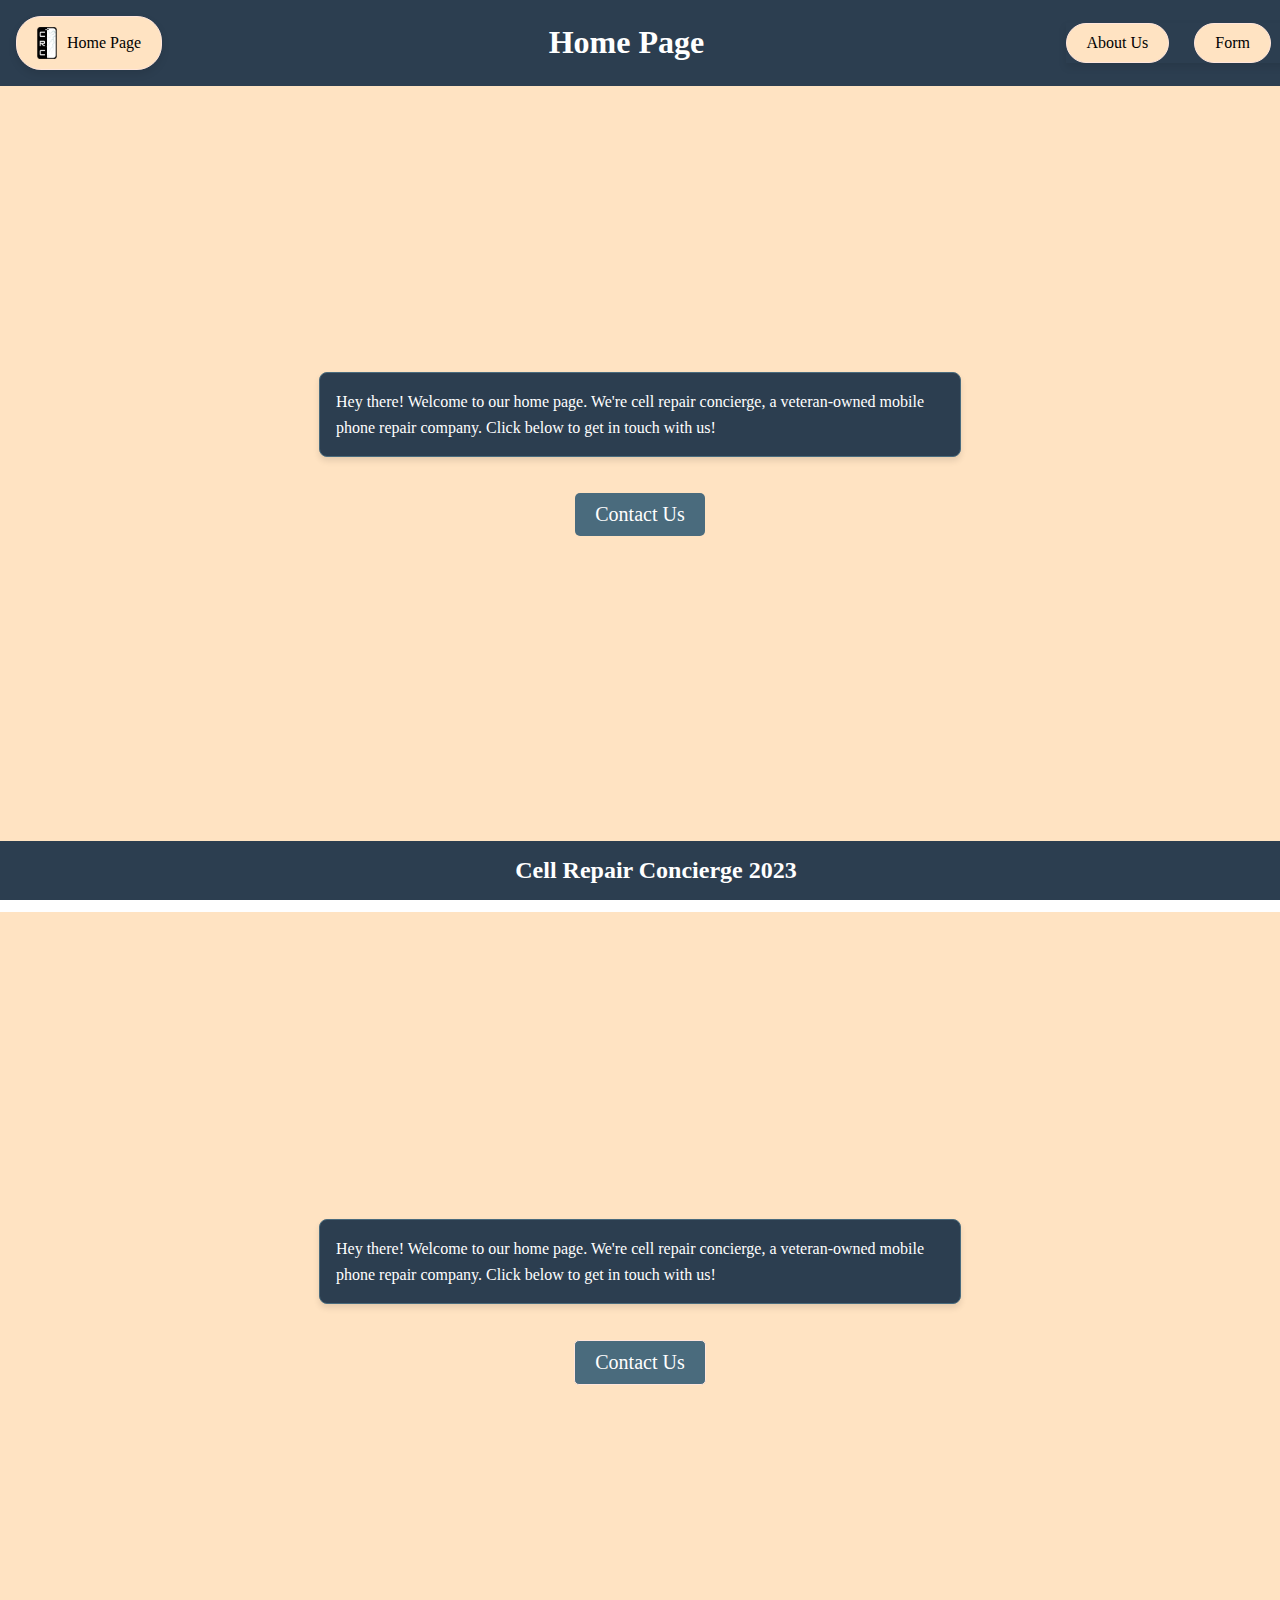
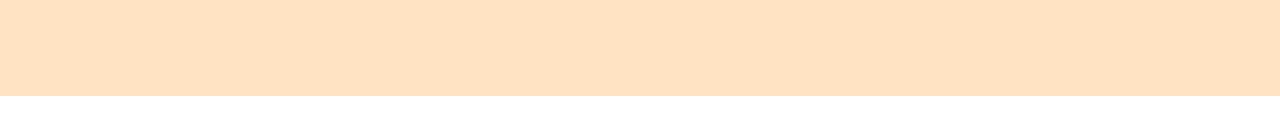
<file: index.html>
<!DOCTYPE html>
<html lang="en">
    <head>
        <meta charset="UTF-8">
        <meta name="viewport" content="width=device-width, initial-scale=1.0">
        <title>Cell Repair Concierge</title>
        <link rel="stylesheet" href="style.css">
        <link rel="apple-touch-icon" sizes="180x180" href="Other/apple-touch-icon.png">
        <link rel="icon" type="image/png" sizes="32x32" href="Other/favicon-32x32.png">
        <link rel="icon" type="image/png" sizes="16x16" href="Other/favicon-16x16.png">
        <link rel="manifest" href="Other/site.webmanifest">
        <link rel="mask-icon" href="Other/safari-pinned-tab.svg" color="#5bbad5">
        <meta name="msapplication-TileColor" content="#da532c">
        <meta name="theme-color" content="#ffffff">
    </head>
<body>
    <header>
        <a href="index.html" class="logo-container button-style">
            <img src="Other/CRC Logo No background.PNG" alt="Logo with screen cracked by lightning" class="logo"> <span>Home Page</span>
        </a>
        <h1>Home Page</h1>
        <div class="hamburger">
            <div></div>
            <div></div>
            <div></div>
        </div>
        <div class="nav-buttons">
            <a href="about.html" class="button-style">About Us</a>
            <a href="form.html" class="button-style">Form</a>
        </div>
    </header>
    <main id="formpage">
        <div class="box">
            <p>Hey there! Welcome to our home page. We're cell repair concierge, a veteran-owned mobile phone repair company. Click below to get in touch with us!</p>
        </div>
        <div>
            <a href="form.html" class="large-button">Contact Us</a>
        </div>
    </main>
    <footer>
        <h2>Cell Repair Concierge 2023</h2>
    </footer>
    <script src="script.js"></script>
    <header>
        <a href="index.html" class="logo-container button-style">
            <img src="Other/CRC Logo No background.PNG" alt="Logo with screen cracked by lightning" class="logo"> <span>Home Page</span>
        </a>
        <h1>Home Page</h1>
        <div class="hamburger">
            <div></div>
            <div></div>
            <div></div>
        </div>
        <div class="nav-buttons">
            <a href="about.html" class="button-style">About Us</a>
            <a href="form.html" class="button-style">Form</a>
        </div>
    </header>
    <main id="formpage">
        <div class="box">
            <p>Hey there! Welcome to our home page. We're cell repair concierge, a veteran-owned mobile phone repair company. Click below to get in touch with us!</p>
        </div>
        <a href="form.html" class="button-style large-button">Contact Us</a>
    </main>
    <footer>
        <h2>Cell Repair Concierge 2023</h2>
    </footer>
    <script src="script.js"></script>
</body>


</html>
</file>
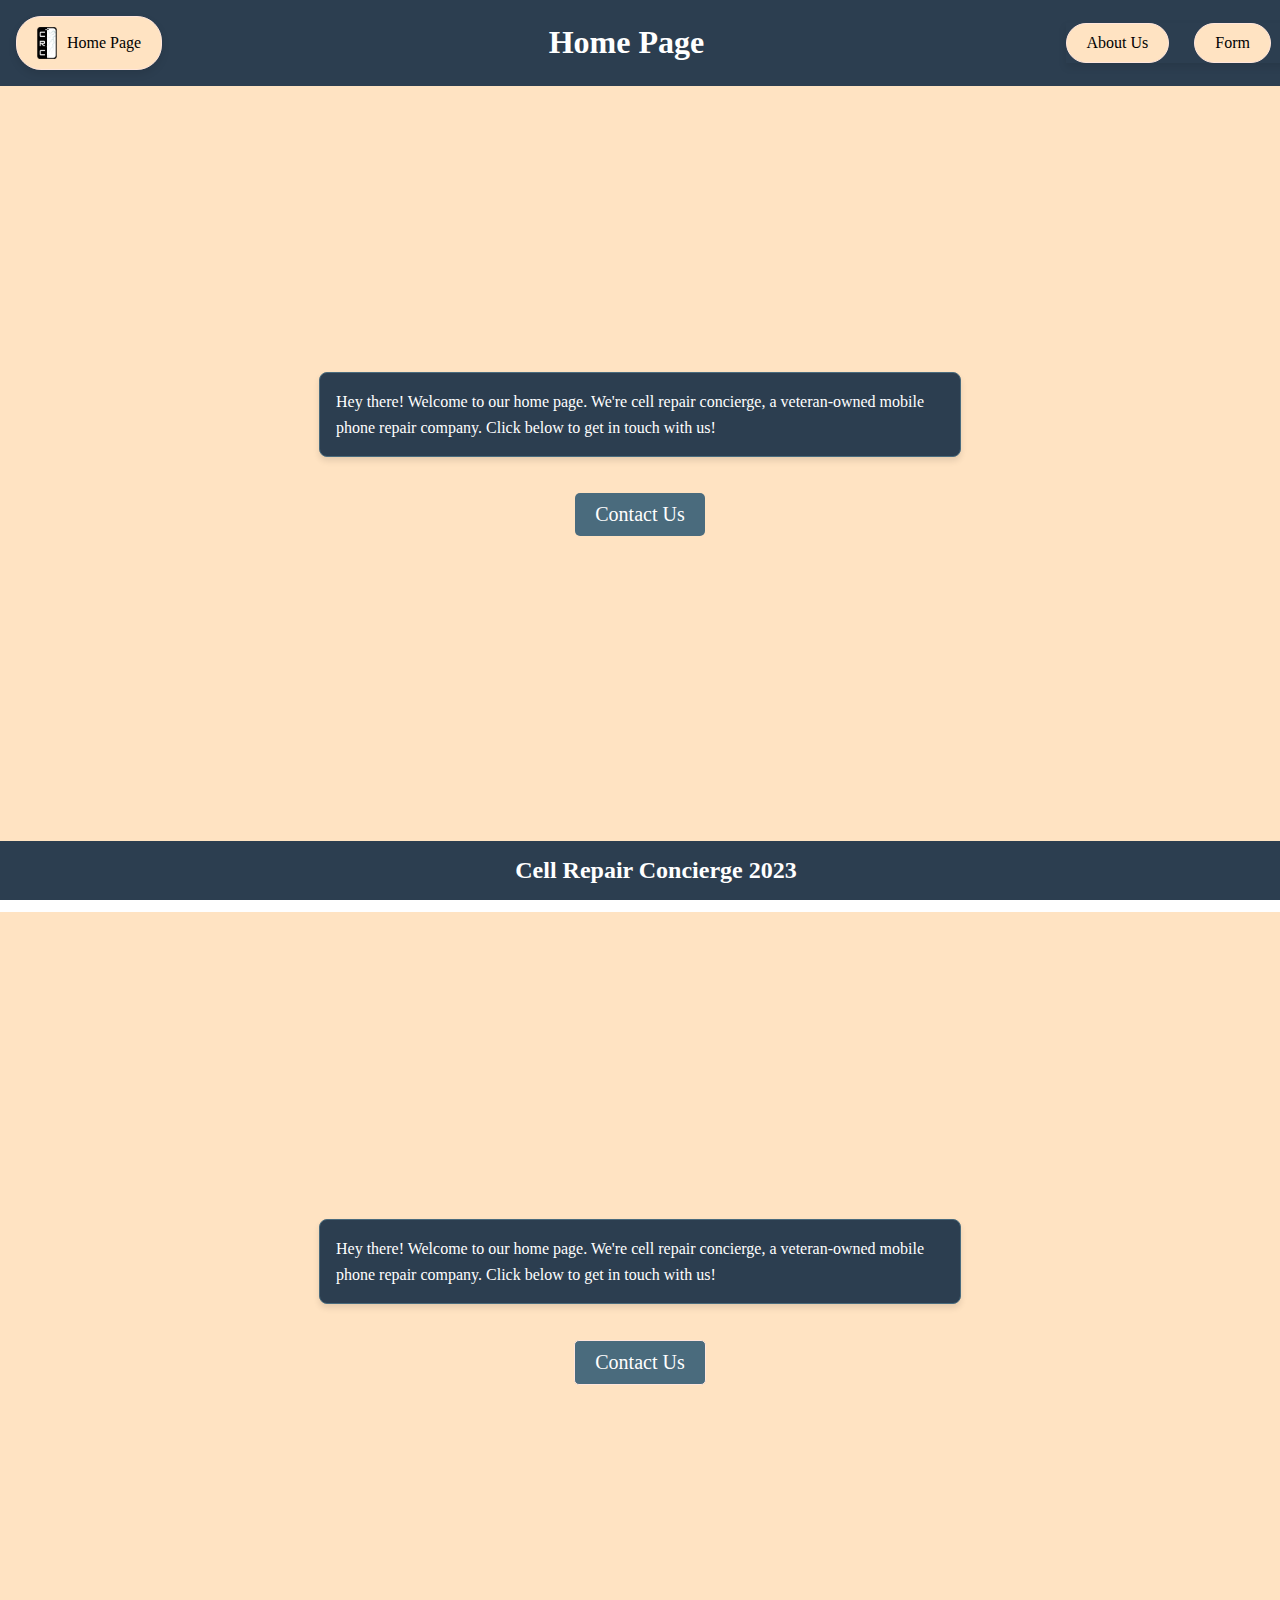
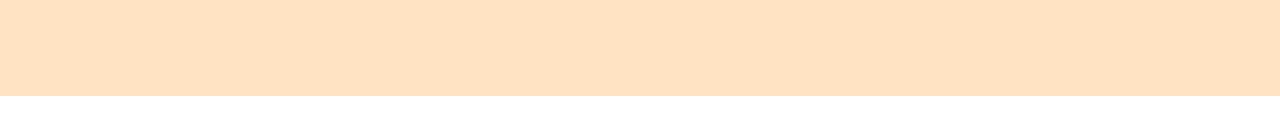
<file: Code/index.html>
<!DOCTYPE html>
<html lang="en">
    <head>
        <meta charset="UTF-8">
        <meta name="viewport" content="width=device-width, initial-scale=1.0">
        <title>Cell Repair Concierge</title>
        <link rel="stylesheet" href="style.css">
        <link rel="apple-touch-icon" sizes="180x180" href="../Other/apple-touch-icon.png">
        <link rel="icon" type="image/png" sizes="32x32" href="../Other/favicon-32x32.png">
        <link rel="icon" type="image/png" sizes="16x16" href="../Other/favicon-16x16.png">
        <link rel="manifest" href="../Other/site.webmanifest">
        <link rel="mask-icon" href="../Other/safari-pinned-tab.svg" color="#5bbad5">
        <meta name="msapplication-TileColor" content="#da532c">
        <meta name="theme-color" content="#ffffff">
    </head>
<body>
    <header>
        <a href="index.html" class="logo-container button-style">
            <img src="../Other/CRC Logo No background.PNG" alt="Logo with screen cracked by lightning" class="logo"> <span>Home Page</span>
        </a>
        <h1>Home Page</h1>
        <div class="hamburger">
            <div></div>
            <div></div>
            <div></div>
        </div>
        <div class="nav-buttons">
            <a href="about.html" class="button-style">About Us</a>
            <a href="form.html" class="button-style">Form</a>
        </div>
    </header>
    <main id="formpage">
        <div class="box">
            <p>Hey there! Welcome to our home page. We're cell repair concierge, a veteran-owned mobile phone repair company. Click below to get in touch with us!</p>
        </div>
        <div>
            <a href="form.html" class="large-button">Contact Us</a>
        </div>
    </main>
    <footer>
        <h2>Cell Repair Concierge 2023</h2>
    </footer>
    <script src="script.js"></script>
    <header>
        <a href="index.html" class="logo-container button-style">
            <img src="../Other/CRC Logo No background.PNG" alt="Logo with screen cracked by lightning" class="logo"> <span>Home Page</span>
        </a>
        <h1>Home Page</h1>
        <div class="hamburger">
            <div></div>
            <div></div>
            <div></div>
        </div>
        <div class="nav-buttons">
            <a href="about.html" class="button-style">About Us</a>
            <a href="form.html" class="button-style">Form</a>
        </div>
    </header>
    <main id="formpage">
        <div class="box">
            <p>Hey there! Welcome to our home page. We're cell repair concierge, a veteran-owned mobile phone repair company. Click below to get in touch with us!</p>
        </div>
        <a href="form.html" class="button-style large-button">Contact Us</a>
    </main>
    <footer>
        <h2>Cell Repair Concierge 2023</h2>
    </footer>
    <script src="script.js"></script>
</body>


</html>
</file>
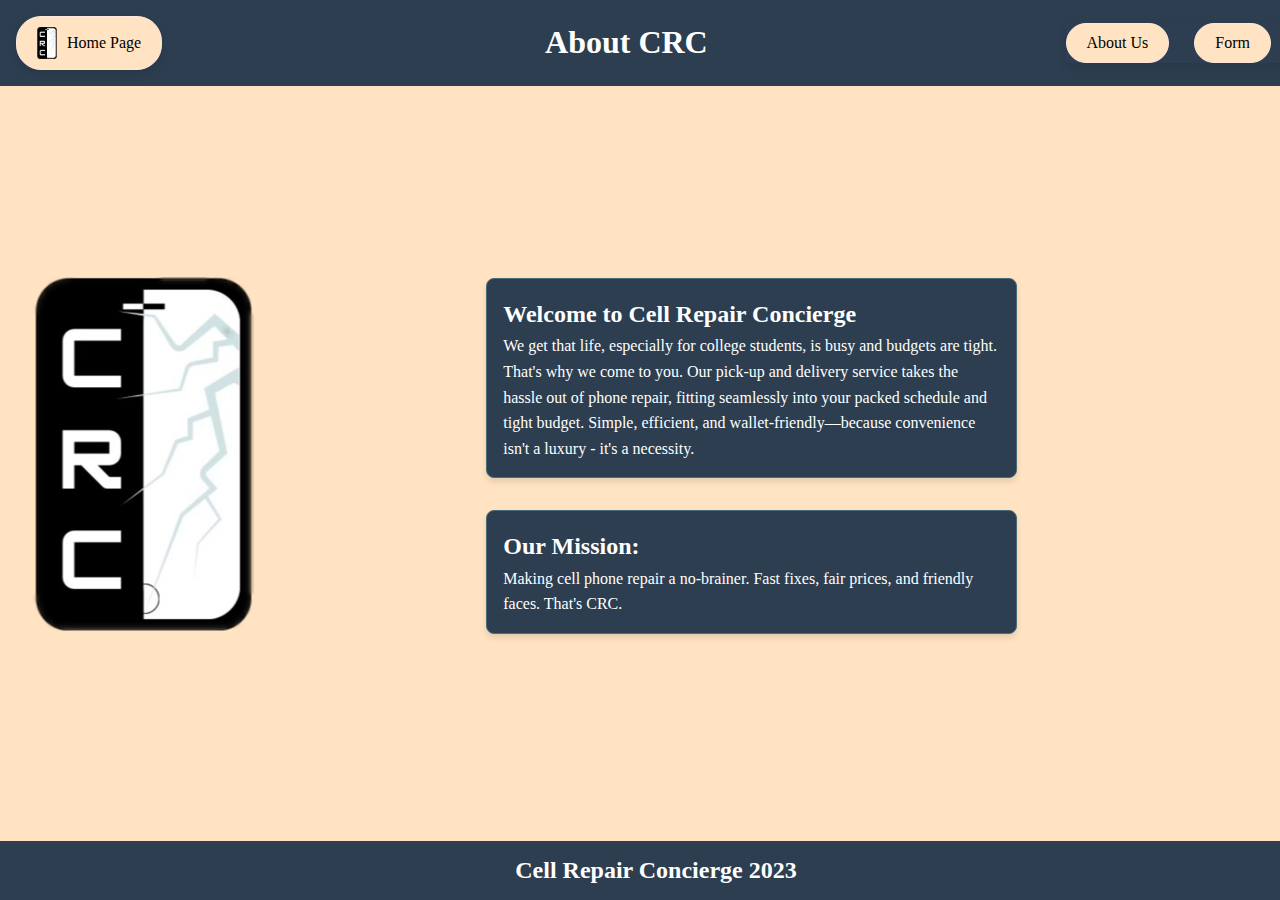
<file: about.html>
<!DOCTYPE html>
<html lang="en">
    <head>
        <meta charset="UTF-8">
        <meta name="viewport" content="width=device-width, initial-scale=1.0">
        <title>Cell Repair Concierge</title>
        <link rel="stylesheet" href="style.css">
        <link rel="apple-touch-icon" sizes="180x180" href="Other/apple-touch-icon.png">
        <link rel="icon" type="image/png" sizes="32x32" href="Other/favicon-32x32.png">
        <link rel="icon" type="image/png" sizes="16x16" href="Other/favicon-16x16.png">
        <link rel="manifest" href="Other/site.webmanifest">
        <link rel="mask-icon" href="Other/safari-pinned-tab.svg" color="#5bbad5">
        <meta name="msapplication-TileColor" content="#da532c">
        <meta name="theme-color" content="#ffffff">
    </head>
<body>
    <header>
        <a href="index.html" class="logo-container button-style">
            <img src="Other/CRC Logo No background.PNG" alt="Logo with screen cracked by lightning" class="logo"> <span>Home Page</span>
        </a>
        <h1>About CRC</h1>
        <div class="hamburger">
            <div></div>
            <div></div>
            <div></div>
        </div>
        <div class="nav-buttons">
            <a href="about.html" class="button-style">About Us</a>
            <a href="form.html" class="button-style">Form</a>
        </div>
    </header>
    <main>
        <section id="about">
            <div class="image-container">
                <img src="Other/CRC Logo No background.PNG" alt="Logo with screen cracked by lightning" class="logo-big">
            </div>
            <div class="box-container">
                <div class="box">
                    <h2>Welcome to Cell Repair Concierge</h2>
                    <p>We get that life, especially for college students, is busy and budgets are tight. That's why we come to you. Our pick-up and delivery service takes the hassle out of phone repair, fitting seamlessly into your packed schedule and tight budget. Simple, efficient, and wallet-friendly—because convenience isn't a luxury - it's a necessity.</p>
                </div>
                <div class="box">
                    <h2>Our Mission:</h2>
                    <p>Making cell phone repair a no-brainer. Fast fixes, fair prices, and friendly faces. That's CRC.</p>
                </div>
            </div>

        </section>
    </main>
    <footer>
        <h2>Cell Repair Concierge 2023</h2>
    </footer>
    <script src="script.js"></script>
</body>

</html>
</file>
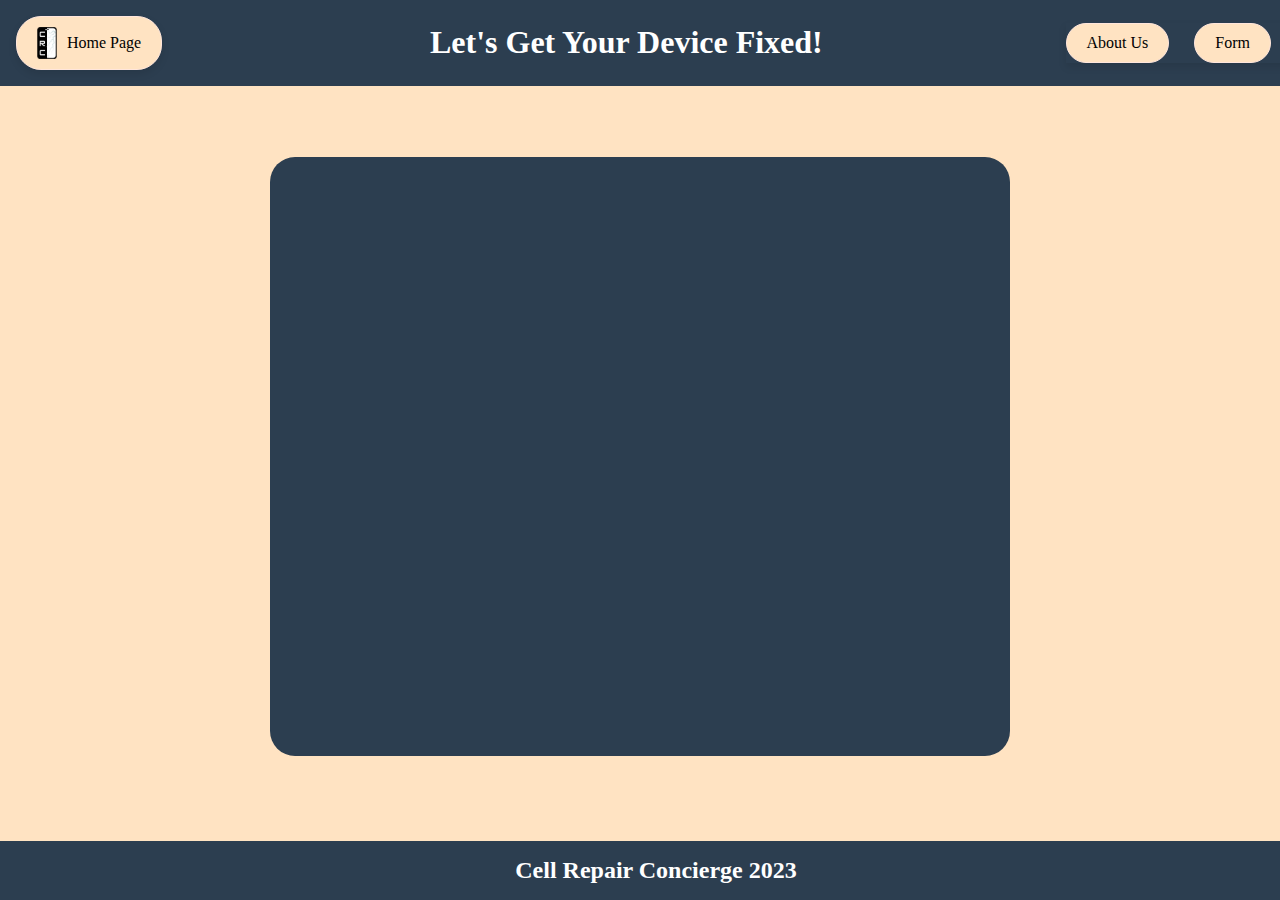
<file: form.html>
<!DOCTYPE html>
<html lang="en">
    <head>
        <meta charset="UTF-8">
        <meta name="viewport" content="width=device-width, initial-scale=1.0">
        <title>Cell Repair Concierge</title>
        <link rel="stylesheet" href="style.css">
        <link rel="apple-touch-icon" sizes="180x180" href="Other/apple-touch-icon.png">
        <link rel="icon" type="image/png" sizes="32x32" href="Other/favicon-32x32.png">
        <link rel="icon" type="image/png" sizes="16x16" href="Other/favicon-16x16.png">
        <link rel="manifest" href="Other/site.webmanifest">
        <link rel="mask-icon" href="Other/safari-pinned-tab.svg" color="#5bbad5">
        <meta name="msapplication-TileColor" content="#da532c">
        <meta name="theme-color" content="#ffffff">
    </head>
<body>
    <header>
        <a href="index.html" class="logo-container button-style">
            <img src="Other/CRC Logo No background.PNG" alt="Logo with screen cracked by lightning" class="logo"> <span>Home Page</span>
        </a>
        <h1>Let's Get Your Device Fixed!</h1>
        <div class="hamburger">
            <div></div>
            <div></div>
            <div></div>
        </div>
        <div class="nav-buttons">
            <a href="about.html" class="button-style">About Us</a>
            <a href="form.html" class="button-style">Form</a>
        </div>

    </header>
    <main>
        <section id="formpage">
            <div class="form-container">
                <iframe src="https://docs.google.com/forms/d/e/1FAIpQLSeRi86v1ifJAqOz_0cQUgHjMn7TgqCKOKpNJU6I-eEZy-I0mg/viewform?embedded=true" frameborder="0" marginheight="0" marginwidth="0">Loading…</iframe>
            </div>
        </section>
    </main>
    <footer>
        <h2>Cell Repair Concierge 2023</h2>
    </footer>
    <script src="script.js"></script>
</body>

</html>
</file>
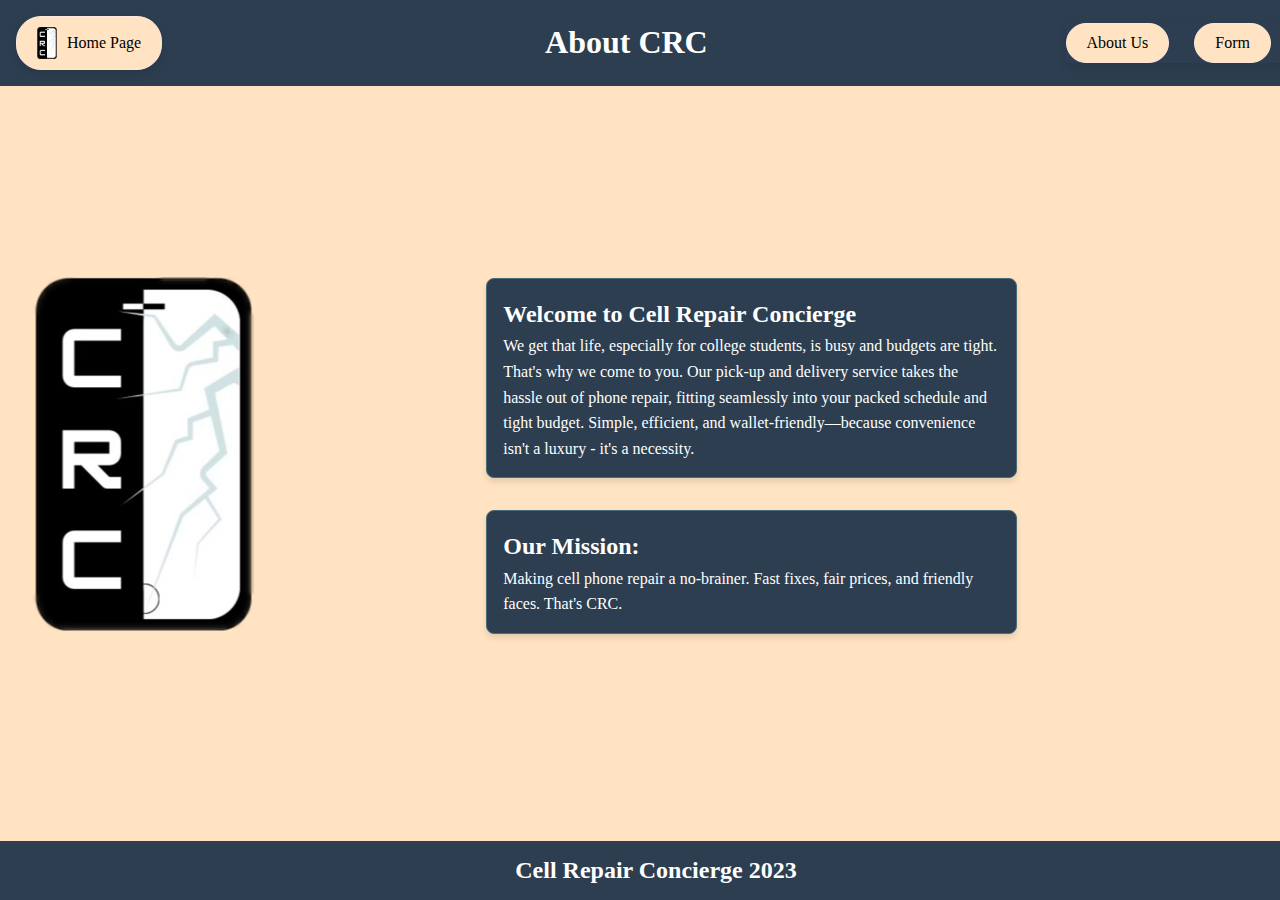
<file: Code/about.html>
<!DOCTYPE html>
<html lang="en">
    <head>
        <meta charset="UTF-8">
        <meta name="viewport" content="width=device-width, initial-scale=1.0">
        <title>Cell Repair Concierge</title>
        <link rel="stylesheet" href="style.css">
        <link rel="apple-touch-icon" sizes="180x180" href="../Other/apple-touch-icon.png">
        <link rel="icon" type="image/png" sizes="32x32" href="../Other/favicon-32x32.png">
        <link rel="icon" type="image/png" sizes="16x16" href="../Other/favicon-16x16.png">
        <link rel="manifest" href="../Other/site.webmanifest">
        <link rel="mask-icon" href="../Other/safari-pinned-tab.svg" color="#5bbad5">
        <meta name="msapplication-TileColor" content="#da532c">
        <meta name="theme-color" content="#ffffff">
    </head>
<body>
    <header>
        <a href="index.html" class="logo-container button-style">
            <img src="../Other/CRC Logo No background.PNG" alt="Logo with screen cracked by lightning" class="logo"> <span>Home Page</span>
        </a>
        <h1>About CRC</h1>
        <div class="hamburger">
            <div></div>
            <div></div>
            <div></div>
        </div>
        <div class="nav-buttons">
            <a href="about.html" class="button-style">About Us</a>
            <a href="form.html" class="button-style">Form</a>
        </div>
    </header>
    <main>
        <section id="about">
            <div class="image-container">
                <img src="../Other/CRC Logo No background.PNG" alt="Logo with screen cracked by lightning" class="logo-big">
            </div>
            <div class="box-container">
                <div class="box">
                    <h2>Welcome to Cell Repair Concierge</h2>
                    <p>We get that life, especially for college students, is busy and budgets are tight. That's why we come to you. Our pick-up and delivery service takes the hassle out of phone repair, fitting seamlessly into your packed schedule and tight budget. Simple, efficient, and wallet-friendly—because convenience isn't a luxury - it's a necessity.</p>
                </div>
                <div class="box">
                    <h2>Our Mission:</h2>
                    <p>Making cell phone repair a no-brainer. Fast fixes, fair prices, and friendly faces. That's CRC.</p>
                </div>
            </div>

        </section>
    </main>
    <footer>
        <h2>Cell Repair Concierge 2023</h2>
    </footer>
    <script src="script.js"></script>
</body>

</html>
</file>
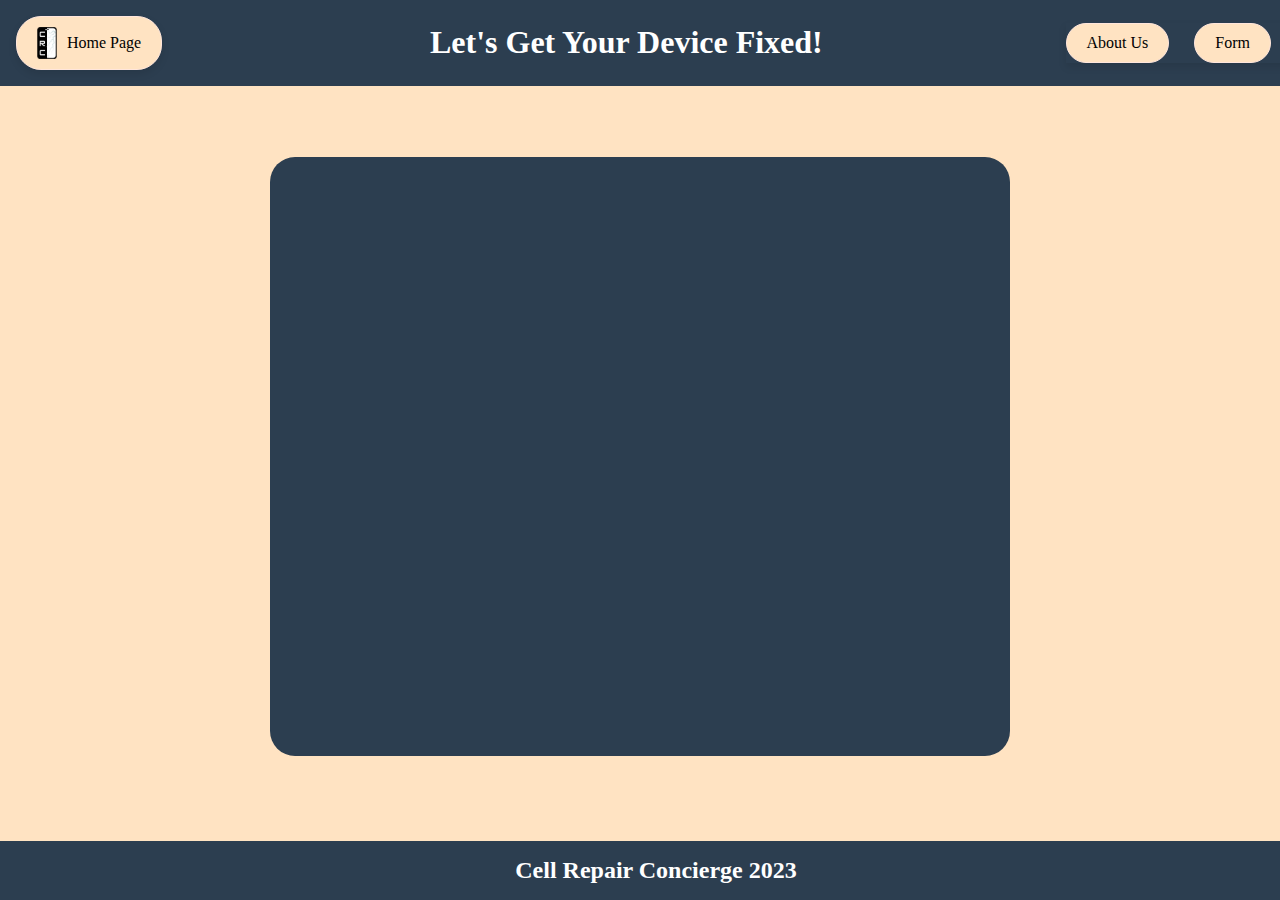
<file: Code/form.html>
<!DOCTYPE html>
<html lang="en">
    <head>
        <meta charset="UTF-8">
        <meta name="viewport" content="width=device-width, initial-scale=1.0">
        <title>Cell Repair Concierge</title>
        <link rel="stylesheet" href="style.css">
        <link rel="apple-touch-icon" sizes="180x180" href="../Other/apple-touch-icon.png">
        <link rel="icon" type="image/png" sizes="32x32" href="../Other/favicon-32x32.png">
        <link rel="icon" type="image/png" sizes="16x16" href="../Other/favicon-16x16.png">
        <link rel="manifest" href="../Other/site.webmanifest">
        <link rel="mask-icon" href="../Other/safari-pinned-tab.svg" color="#5bbad5">
        <meta name="msapplication-TileColor" content="#da532c">
        <meta name="theme-color" content="#ffffff">
    </head>
<body>
    <header>
        <a href="index.html" class="logo-container button-style">
            <img src="../Other/CRC Logo No background.PNG" alt="Logo with screen cracked by lightning" class="logo"> <span>Home Page</span>
        </a>
        <h1>Let's Get Your Device Fixed!</h1>
        <div class="hamburger">
            <div></div>
            <div></div>
            <div></div>
        </div>
        <div class="nav-buttons">
            <a href="about.html" class="button-style">About Us</a>
            <a href="form.html" class="button-style">Form</a>
        </div>

    </header>
    <main>
        <section id="formpage">
            <div class="form-container">
                <iframe src="https://docs.google.com/forms/d/e/1FAIpQLSeRi86v1ifJAqOz_0cQUgHjMn7TgqCKOKpNJU6I-eEZy-I0mg/viewform?embedded=true" frameborder="0" marginheight="0" marginwidth="0">Loading…</iframe>
            </div>
        </section>
    </main>
    <footer>
        <h2>Cell Repair Concierge 2023</h2>
    </footer>
    <script src="script.js"></script>
</body>

</html>
</file>
<file: style.css>
/* Reset & Global Styles */
body, h1, h2, h3, p, ul, li {
  margin: 0;
  padding: 0;
}

main {
  background-color: #ffe3c2;
  margin: 4em 0 2em;
}

/* Header & Footer Styles */
header, footer {
  background-color: #2c3e50;
  padding: 1em;
  position: fixed;
  width: 100%;
  z-index: 1;
  color: white;
  display: flex;
  align-items: center;
}

header {
  justify-content: space-between;
  top: 0;
}

header h1 {
  display: inline;
}

footer {
  justify-content: center;
  bottom: 0;
}

/* Logo & Navigation Styles */
.button-style {
  padding: 10px 20px;
  background-color: #ffe3c2;
  border: 1px solid #ffe6dc;
  border-radius: 25px;
  text-decoration: none;
  color: black;
  margin-right: 25px;
}

.large-button {
  display: flex;
  padding: 10px 20px;
  background-color: #4A6B7D; /* Blue */
  color: white;
  text-align: center;
  text-decoration: none;
  font-size: 20px;
  margin: 20px 0; /* Spacing around the button */
  cursor: pointer;
  border-radius: 5px; /* Rounded corners */
}

/* Hover effect */
.large-button:hover {
  background-color: #4A6B7D;
}


.logo-container, .nav-buttons {
  display: flex;
  align-items: center;
  transition: all 0.3s ease;
  box-shadow: 0px 4px 8px rgba(0, 0, 0, 0.1);
}

.logo-container:hover, .nav-buttons a:hover {
  transform: scale(1.1);
  box-shadow: 0px 6px 8px rgba(0, 0, 0, 0.2);
}

.logo {
  width: 20px;
  height: auto;
  margin-right: 10px;
  display: inline;
}


/* Main Content Styles */
/* About Section */
#index, #about, #formpage {
  min-height: 80vh;
  padding: 2em;
  display: flex;
  align-items: center;
}

#about {
  justify-content: space-around;
}

#formpage{
  flex-direction: column;
  justify-content: center;
}

.box-container {
  display: flex;
  flex-direction: column;
  justify-content: space-between;
}

.box {
  width: 30vw;
  min-width: 200px;
  background-color: #2c3e50;
  padding: 1em;
  border: 1px solid #4A6B7D;
  box-shadow: 0px 4px 6px rgba(0, 0, 0, 0.1);
  border-radius: 8px;
  color: white;
  word-wrap: break-word;
  line-height: 1.6;
  margin-bottom: 1em;
}

/* Form Page */
#formpage {
  justify-content: center;
}

.form-container {
  background-color: #2c3e50;
  border-radius: 25px;
  padding: 50px;
  max-height: 60vh;
  max-width: 60vw;
}

iframe {
  width: 50vw;
  height: 55vh;
}

/* Hamburger Menu */
.hamburger {
  display: none;
  cursor: pointer;
}

  .hamburger div {
      width: 30px;
      height: 3px;
      background-color: black;
      margin: 6px 0;
      transition: 0.4s;
  }

/* Extra small devices (portrait phones, less than 576px) */
@media (max-width: 575.98px) {
  header, footer {
    flex-direction: column;
    padding: 0.5em;
  }
  header h1 {
    display: none;
  }
  .button-style, .logo {
    padding: 5px 10px;
  }
  .box {
    width: 90%;
    margin: 1em auto;
  }
  .logo {
    display: hidden;
  }
}

/* Small devices (landscape phones, 576px and up) */
@media (min-width: 576px) and (max-width: 767.98px) {
    header, footer {
        flex-direction: column;
        padding: 0.5em;
    }

        header h1 {
            display: none;
        }

    .button-style, .logo {
        padding: 6px 12px;
    }

    .box {
        width: 85%;
        margin: 1em auto;
    }

    .nav-buttons {
        display: none;
    }

    .hamburger {
        display: block;
    }

    .image-container {
        display: none;
    }
}

/* Medium devices (tablets, 768px and up) */
@media (min-width: 768px) and (max-width: 991.98px) {
  .box {
    width: 80%;
    margin: 1em auto;
  }
}

/* Large devices (desktops, 992px and up) */
@media (min-width: 992px) and (max-width: 1199.98px) {
  .box {
    width: 60%;
    margin: 1em auto;
  }
}

/* Extra large devices (large desktops, 1200px and up) */
@media (min-width: 1200px) {
  .box {
    width: 50%;
    margin: 1em auto;
  }
}
</file>
<file: Code/style.css>
/* Reset & Global Styles */
body, h1, h2, h3, p, ul, li {
  margin: 0;
  padding: 0;
}

main {
  background-color: #ffe3c2;
  margin: 4em 0 2em;
}

/* Header & Footer Styles */
header, footer {
  background-color: #2c3e50;
  padding: 1em;
  position: fixed;
  width: 100%;
  z-index: 1;
  color: white;
  display: flex;
  align-items: center;
}

header {
  justify-content: space-between;
  top: 0;
}

header h1 {
  display: inline;
}

footer {
  justify-content: center;
  bottom: 0;
}

/* Logo & Navigation Styles */
.button-style {
  padding: 10px 20px;
  background-color: #ffe3c2;
  border: 1px solid #ffe6dc;
  border-radius: 25px;
  text-decoration: none;
  color: black;
  margin-right: 25px;
}

.large-button {
  display: flex;
  padding: 10px 20px;
  background-color: #4A6B7D; /* Blue */
  color: white;
  text-align: center;
  text-decoration: none;
  font-size: 20px;
  margin: 20px 0; /* Spacing around the button */
  cursor: pointer;
  border-radius: 5px; /* Rounded corners */
}

/* Hover effect */
.large-button:hover {
  background-color: #4A6B7D;
}


.logo-container, .nav-buttons {
  display: flex;
  align-items: center;
  transition: all 0.3s ease;
  box-shadow: 0px 4px 8px rgba(0, 0, 0, 0.1);
}

.logo-container:hover, .nav-buttons a:hover {
  transform: scale(1.1);
  box-shadow: 0px 6px 8px rgba(0, 0, 0, 0.2);
}

.logo {
  width: 20px;
  height: auto;
  margin-right: 10px;
  display: inline;
}


/* Main Content Styles */
/* About Section */
#index, #about, #formpage {
  min-height: 80vh;
  padding: 2em;
  display: flex;
  align-items: center;
}

#about {
  justify-content: space-around;
}

#formpage{
  flex-direction: column;
  justify-content: center;
}

.box-container {
  display: flex;
  flex-direction: column;
  justify-content: space-between;
}

.box {
  width: 30vw;
  min-width: 200px;
  background-color: #2c3e50;
  padding: 1em;
  border: 1px solid #4A6B7D;
  box-shadow: 0px 4px 6px rgba(0, 0, 0, 0.1);
  border-radius: 8px;
  color: white;
  word-wrap: break-word;
  line-height: 1.6;
  margin-bottom: 1em;
}

/* Form Page */
#formpage {
  justify-content: center;
}

.form-container {
  background-color: #2c3e50;
  border-radius: 25px;
  padding: 50px;
  max-height: 60vh;
  max-width: 60vw;
}

iframe {
  width: 50vw;
  height: 55vh;
}

/* Hamburger Menu */
.hamburger {
  display: none;
  cursor: pointer;
}

  .hamburger div {
      width: 30px;
      height: 3px;
      background-color: black;
      margin: 6px 0;
      transition: 0.4s;
  }

/* Extra small devices (portrait phones, less than 576px) */
@media (max-width: 575.98px) {
  header, footer {
    flex-direction: column;
    padding: 0.5em;
  }
  header h1 {
    display: none;
  }
  .button-style, .logo {
    padding: 5px 10px;
  }
  .box {
    width: 90%;
    margin: 1em auto;
  }
  .logo {
    display: hidden;
  }
}

/* Small devices (landscape phones, 576px and up) */
@media (min-width: 576px) and (max-width: 767.98px) {
    header, footer {
        flex-direction: column;
        padding: 0.5em;
    }

        header h1 {
            display: none;
        }

    .button-style, .logo {
        padding: 6px 12px;
    }

    .box {
        width: 85%;
        margin: 1em auto;
    }

    .nav-buttons {
        display: none;
    }

    .hamburger {
        display: block;
    }

    .image-container {
        display: none;
    }
}

/* Medium devices (tablets, 768px and up) */
@media (min-width: 768px) and (max-width: 991.98px) {
  .box {
    width: 80%;
    margin: 1em auto;
  }
}

/* Large devices (desktops, 992px and up) */
@media (min-width: 992px) and (max-width: 1199.98px) {
  .box {
    width: 60%;
    margin: 1em auto;
  }
}

/* Extra large devices (large desktops, 1200px and up) */
@media (min-width: 1200px) {
  .box {
    width: 50%;
    margin: 1em auto;
  }
}
</file>
